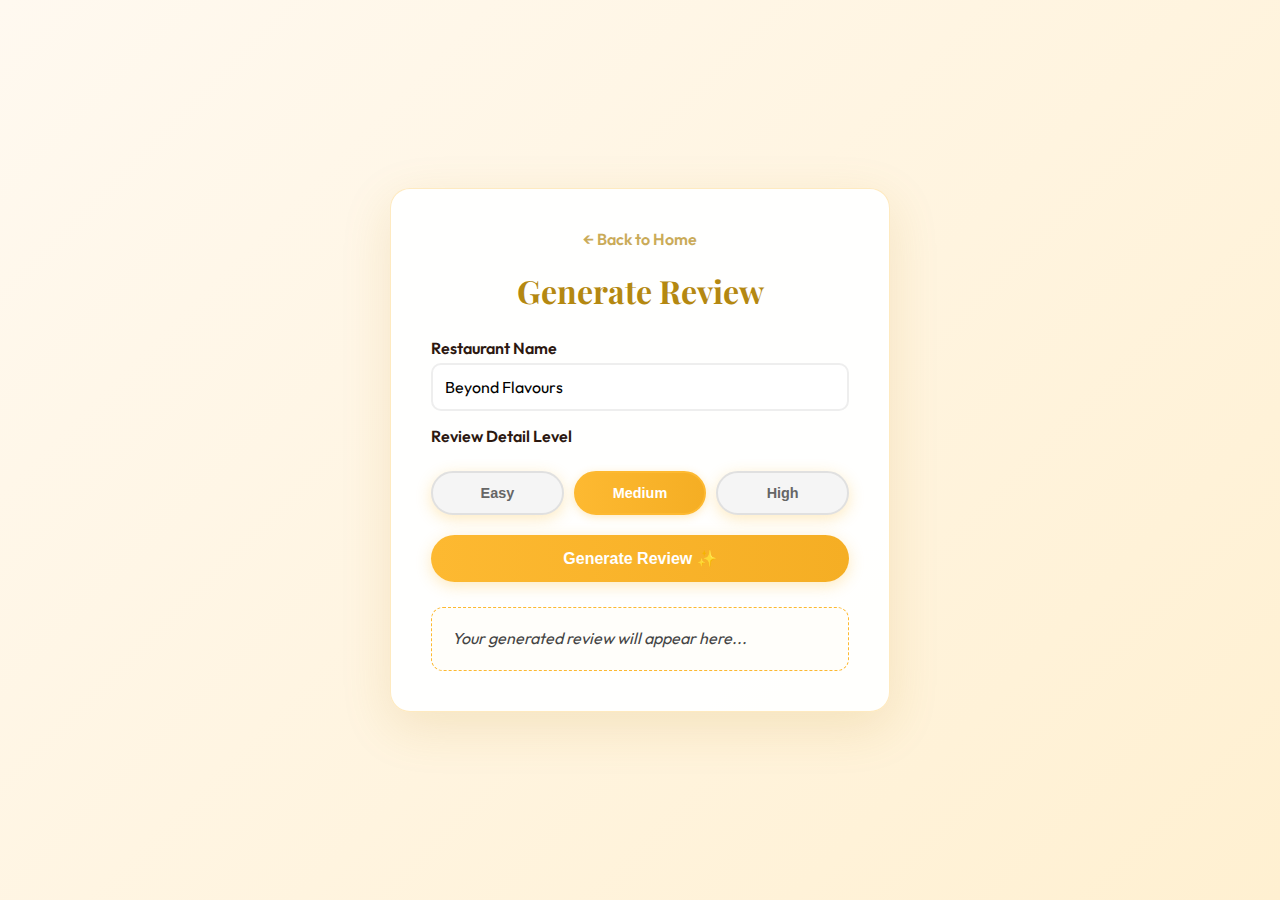
<file: frontend/index.html>
<!DOCTYPE html>
<html lang="en">
<head>
    <meta charset="UTF-8">
    <meta name="viewport" content="width=device-width, initial-scale=1.0">
    <title>Generate Review - AIRAA</title>
    <link rel="preconnect" href="https://fonts.googleapis.com">
    <link rel="preconnect" href="https://fonts.gstatic.com" crossorigin>
    <link href="https://fonts.googleapis.com/css2?family=Outfit:wght@300;400;600&family=Playfair+Display:wght@600;700&display=swap" rel="stylesheet">
    <style>
        :root {
            --gold-main: #FDB931;
            --gold-dark: #B48811;
            --text-dark: #2C1810;
            --white-glass: rgba(255, 255, 255, 0.95);
            --bg-gradient: linear-gradient(135deg, #FFF9F0 0%, #FFF0D1 100%);
        }

        * { box-sizing: border-box; }

        body {
            font-family: 'Outfit', sans-serif;
            background: var(--bg-gradient);
            margin: 0;
            min-height: 100vh;
            display: flex;
            flex-direction: column;
            justify-content: center;
            align-items: center;
            padding: 20px;
            color: var(--text-dark);
        }

        .container {
            background: var(--white-glass);
            padding: 40px;
            border-radius: 20px;
            box-shadow: 0 15px 50px rgba(180, 136, 17, 0.15);
            border: 1px solid rgba(253, 185, 49, 0.3);
            width: 100%;
            max-width: 500px;
        }

        h2 {
            text-align: center;
            font-family: 'Playfair Display', serif;
            color: var(--gold-dark);
            font-size: 2rem;
            margin-top: 0;
        }

        label {
            display: block;
            margin-bottom: 15px;
            font-weight: 600;
            color: var(--text-dark);
            text-align: left;
        }

        input, select {
            width: 100%;
            padding: 12px;
            font-size: 1rem;
            border: 2px solid #EEE;
            border-radius: 10px;
            margin-top: 5px;
            transition: border-color 0.3s;
            font-family: 'Outfit', sans-serif;
        }

        input:focus, select:focus {
            border-color: var(--gold-main);
            outline: none;
        }

        .level-buttons {
            display: flex;
            gap: 10px;
            margin-top: 5px;
        }

        .level-btn {
            flex: 1;
            padding: 12px 16px;
            font-size: 0.9rem;
            font-weight: 600;
            background: #f5f5f5;
            color: #666;
            border: 2px solid #e0e0e0;
            border-radius: 25px;
            cursor: pointer;
            transition: all 0.3s;
            text-align: center;
        }

        .level-btn:hover {
            border-color: var(--gold-main);
            background: #fff9f0;
        }

        .level-btn.active {
            background: linear-gradient(90deg, #FDB931 0%, #F5AE24 100%);
            color: white;
            border-color: var(--gold-main);
            box-shadow: 0 2px 8px rgba(253, 185, 49, 0.3);
        }

        button {
            padding: 14px 28px;
            font-size: 1rem;
            font-weight: 600;
            background: linear-gradient(90deg, #FDB931 0%, #F5AE24 100%);
            color: white;
            border: none;
            border-radius: 50px;
            cursor: pointer;
            margin: 20px auto 0;
            display: block;
            width: 100%;
            box-shadow: 0 4px 15px rgba(253, 185, 49, 0.3);
            transition: transform 0.2s;
        }

        button:hover {
            transform: translateY(-2px);
            box-shadow: 0 6px 20px rgba(253, 185, 49, 0.5);
        }

        #out {
            background: #FFFEFA;
            color: #444;
            padding: 20px;
            border-radius: 12px;
            min-height: 4rem;
            white-space: pre-wrap;
            text-align: left;
            margin-top: 25px;
            border: 1px dashed var(--gold-main);
            font-style: italic;
        }

        a {
            color: var(--gold-dark);
            text-decoration: none;
            font-weight: 600;
        }

        .back-link {
            text-align: center;
            display: block;
            margin-bottom: 20px;
            opacity: 0.7;
        }
        .back-link:hover { opacity: 1; }

        .action-buttons {
            display: none;
            gap: 10px;
            margin-top: 15px;
            justify-content: center;
        }

        .action-buttons button {
            padding: 14px 28px;
            font-size: 1rem;
            font-weight: 600;
            background: linear-gradient(90deg, #FDB931 0%, #F5AE24 100%);
            color: white;
            border: none;
            border-radius: 50px;
            cursor: pointer;
            margin: 20px auto 0;
            display: block;
            width: 100%;
            box-shadow: 0 4px 15px rgba(253, 185, 49, 0.3);
            transition: transform 0.2s;
        }

        .action-buttons button:hover {
            transform: translateY(-2px);
            box-shadow: 0 6px 20px rgba(253, 185, 49, 0.5);
        }
    </style>
</head>
<body>
    <div class="container">
        <a href="/" class="back-link">← Back to Home</a>
        <h2>Generate Review</h2>

        <div>
            <label>Restaurant Name
                <input id="business" value="Beyond Flavours" placeholder="e.g. My Restaurant" />
            </label>

            <label>Review Detail Level
                <div class="level-buttons">
                    <button type="button" class="level-btn" data-level="easy">Easy</button>
                    <button type="button" class="level-btn active" data-level="medium">Medium</button>
                    <button type="button" class="level-btn" data-level="detailed">High</button>
                </div>
            </label>

            <button id="go">Generate Review ✨</button>
        </div>

        <div id="out">Your generated review will appear here...</div>

        <div class="action-buttons">
            <button id="copy-btn" class="copy-btn">📋 Copy & Post Review</button>
        </div>
    </div>

    <script>
    // Level selection handling
    let selectedLevel = 'medium'; // Default

    document.querySelectorAll('.level-btn').forEach(btn => {
        btn.addEventListener('click', function() {
            // Remove active class from all buttons
            document.querySelectorAll('.level-btn').forEach(b => b.classList.remove('active'));
            // Add active class to clicked button
            this.classList.add('active');
            // Update selected level
            selectedLevel = this.dataset.level;
        });
    });

    document.getElementById('go').addEventListener('click', async function(){
        const business = document.getElementById('business').value;
        const out = document.getElementById('out');

        out.style.opacity = '0.7';
        out.textContent = 'Fetching menu items...';

        try {
            // First, get the restaurant's menu items
            const menuRes = await fetch(`/api/restaurant-foods/${encodeURIComponent(business)}`);
            if (!menuRes.ok) {
                throw new Error('Could not fetch menu items');
            }
            const menuData = await menuRes.json();
            const foodItems = menuData.food_items || [];

            out.textContent = 'Generating review...';
            
            // Now generate the review with the food items
            const res = await fetch('/api/generate-with-food', {
                method: 'POST',
                headers: {'Content-Type': 'application/json'},
                body: JSON.stringify({
                    business,
                    level: selectedLevel,
                    food_items: foodItems
                })
            });
            if(!res.ok){
                const err = await res.json();
                out.style.opacity = '1';
                out.style.color = 'red';
                out.textContent = 'Error: ' + (err.detail || 'Unknown error');
                // Hide action buttons on error
                document.querySelector('.action-buttons').style.display = 'none';
                return;
            }
            const j = await res.json();
            out.style.opacity = '1';
            out.style.color = '#444';
            out.textContent = j.review || JSON.stringify(j, null, 2);

            // Show action buttons after successful generation
            document.querySelector('.action-buttons').style.display = 'flex';
        }catch(e){
            out.style.opacity = '1';
            out.style.color = 'red';
            out.textContent = 'Error: '+e.message;
            // Hide action buttons on error
            document.querySelector('.action-buttons').style.display = 'none';
        }
    });

    // Copy button functionality
    document.getElementById('copy-btn').addEventListener('click', async function(){
        const out = document.getElementById('out');
        const text = out.textContent;
        
        if (text === 'Your generated review will appear here...' || text.startsWith('Generating magic...') || text.startsWith('Error:')) {
            alert('Please generate a review first!');
            return;
        }

        try {
            await navigator.clipboard.writeText(text);
            const originalText = this.textContent;
            this.textContent = '✅ Copied! Opening Google...';
            
            // Redirect to the specific Google review page
            setTimeout(() => {
                const googleReviewUrl = 'https://www.google.com/search?sca_esv=7059b957e07c44b7&sxsrf=AE3TifONg0fbK26sN-3S8T3Unis-_EgqXA:1766053426288&si=AMgyJEtREmoPL4P1I5IDCfuA8gybfVI2d5Uj7QMwYCZHKDZ-E0RLXLRdN99PVrVnXQrxxoPTdBYwXu3ffmL6cOpx7zD_YeW_insiA7W6iIeFcdo2Y_wuT8zTlE2QWSAcnEV-SzkowPvc-GTVwzy_kqgAb3hhb3LJ_Q%3D%3D&q=Rati+Kaka+ni+Bhajipav+%26+Dhosa+Reviews&sa=X&ved=2ahUKEwi-iIPZ9caRAxUC3jgGHdodPMsQ0bkNegQIMRAD&biw=1536&bih=695&dpr=1.25#lrd=0x3be04fb2b5e6cea3:0x8d53dc6328ee17c9,3';
                window.open(googleReviewUrl, '_blank');
                this.textContent = originalText;
            }, 1000);
        } catch (err) {
            alert('Failed to copy: ' + err.message);
        }
    });
    </script>
</body>
</html>
</file>
